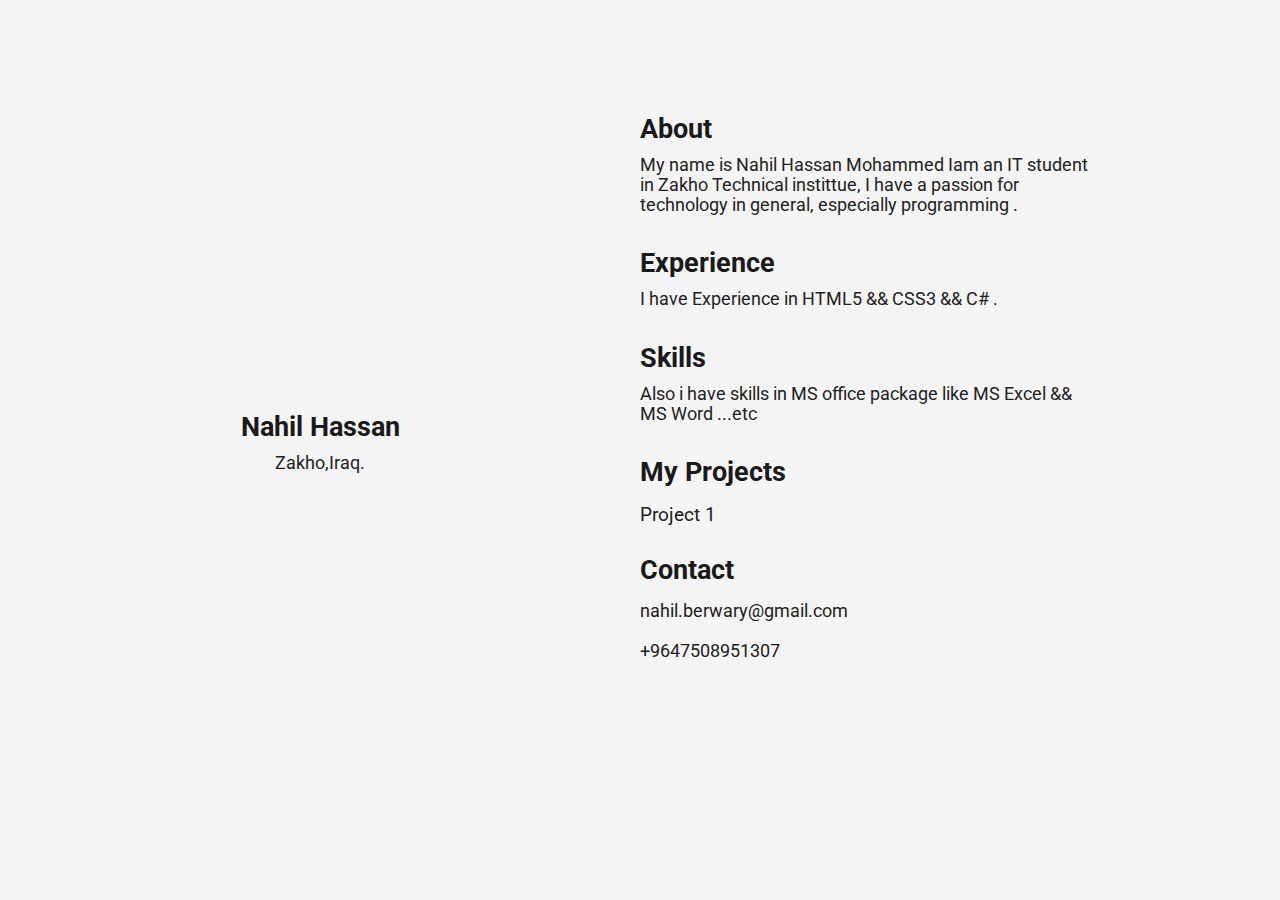
<file: index.html>
<!DOCTYPE html>
<html lang="en">
<head>
    <meta charset="UTF-8">
    <meta name="viewport" content="width=device-width, initial-scale=1.0">
    <meta http-equiv="X-UA-Compatible" content="ie=edge">
    <link rel="stylesheet" href="https://use.fontawesome.com/releases/v5.4.1/css/all.css" integrity="sha384-5sAR7xN1Nv6T6+dT2mhtzEpVJvfS3NScPQTrOxhwjIuvcA67KV2R5Jz6kr4abQsz" crossorigin="anonymous">
    <link rel="stylesheet" href="style.css">
    <title>Nahil Hassan </title>
    <link rel="icon" href="/Users/bibik/Downloads/Compressed/Nahil port/Lol.png">
</head>
<body>
    <div class="grid-2">
        <div class="section-1">
            <a href="index2.html">
            <i class="fas fa-code fa-5x white"></i>
        </a>
            <h2>Nahil Hassan</h2>
            <p>Zakho,Iraq.</p>
            <a target="_blank" href="https://twitter.com/nahilberwary?s=09"><i class="fab fa-twitter"></i></a>
            <a target="_blank" href="https://www.facebook.com/berwari93"><i class="fab fa-facebook"></i></a>
            <a target="_blank" href="https://instagram.com/nahilberwary?utm_medium=copy_link"><i class="fab fa-instagram"></i></a>
            <a target="_blank" href="https://www.snapchat.com/add/nahil_barwary"><i class="fab fa-snapchat"></i></a>
        </div>
        <div class="section-2">
            <h2>About</h2>
            <p>My name is Nahil Hassan Mohammed Iam an IT student in Zakho Technical instittue, I have a passion for technology in general, especially programming .</p>
            <h2>Experience</h2>
            <p>I have Experience in HTML5 && CSS3 && C# .</p>

            <h2>Skills</h2>
            <p>Also i have skills in MS office package like MS Excel && MS Word ...etc</p>
            <h2>My Projects</h2>
            <a target="_blank" href="http://panelcompany.co/">Project 1</a>
            <h2>Contact</h2>
            <a href="mailto: nahil.berwary@gmail.com"><p>nahil.berwary@gmail.com</p></a>
            <a href="tel:+9647508951307"><p>+9647508951307</p></a>
        </div>
    </div>
</body>
</html>
</file>
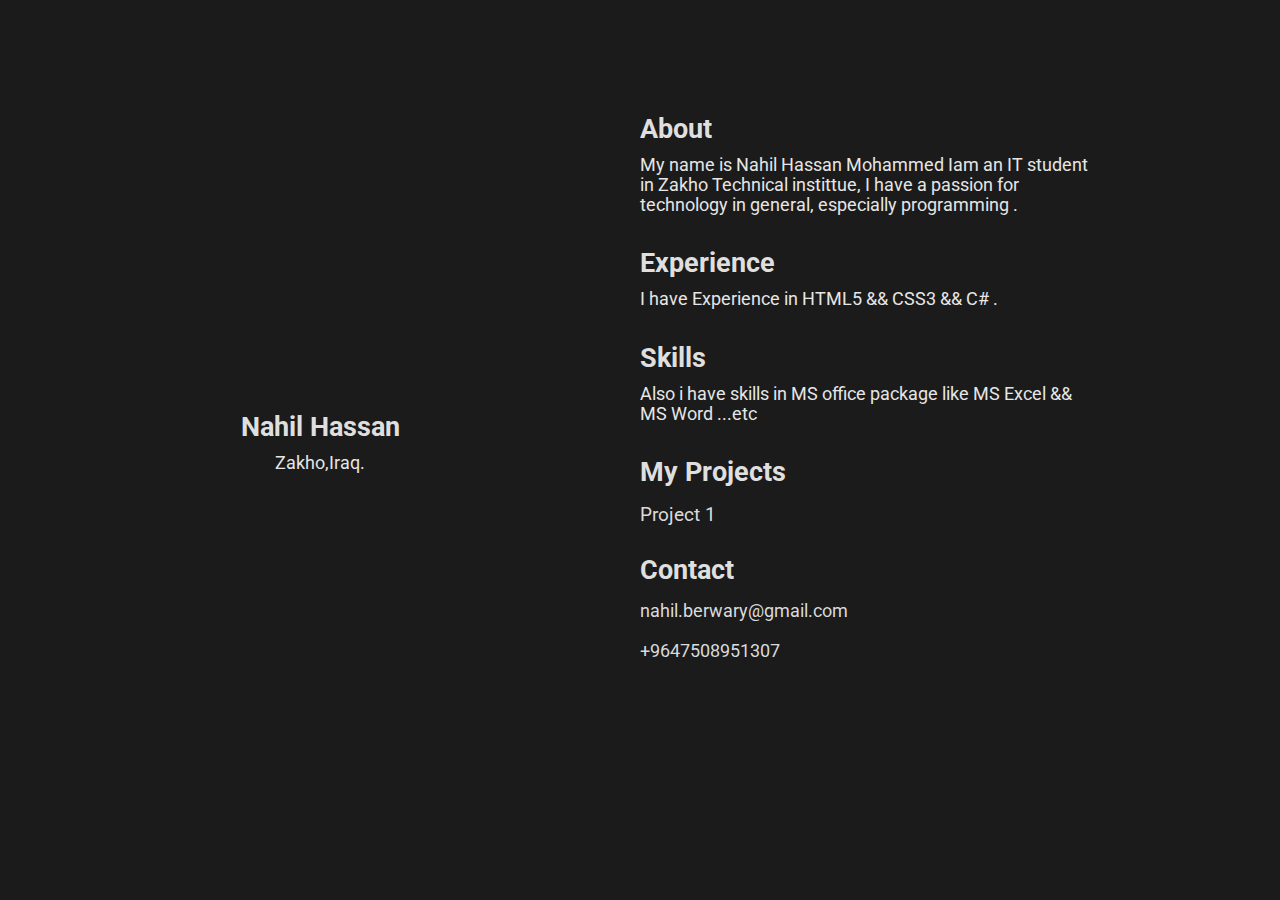
<file: index2.html>
<!DOCTYPE html>
<html lang="en">
<head>
    <meta charset="UTF-8">
    <meta name="viewport" content="width=device-width, initial-scale=1.0">
    <meta http-equiv="X-UA-Compatible" content="ie=edge">
    <link rel="stylesheet" href="https://use.fontawesome.com/releases/v5.4.1/css/all.css" integrity="sha384-5sAR7xN1Nv6T6+dT2mhtzEpVJvfS3NScPQTrOxhwjIuvcA67KV2R5Jz6kr4abQsz" crossorigin="anonymous">
    <link rel="stylesheet" href="style2.css">
    <title>Nahil Hassan </title>
    <link rel="icon" href="/Users/bibik/Downloads/Compressed/Nahil port/Lol.png">
</head>
<body>
    <div class="grid-2">
        <div class="section-1">
            <a href="index.html">
            <i class="fas fa-code fa-5x white"></i>
        </a>
            <h2>Nahil Hassan</h2>
            <p>Zakho,Iraq.</p>
            <a target="_blank" href="https://twitter.com/nahilberwary?s=09"><i class="fab fa-twitter"></i></a>
            <a target="_blank" href="https://www.facebook.com/berwari93"><i class="fab fa-facebook"></i></a>
            <a target="_blank" href="https://instagram.com/nahilberwary?utm_medium=copy_link"><i class="fab fa-instagram"></i></a>
            <a target="_blank" href="https://www.snapchat.com/add/nahil_barwary"><i class="fab fa-snapchat"></i></a>
        </div>
        <div class="section-2">
            <h2>About</h2>
            <p>My name is Nahil Hassan Mohammed Iam an IT student in Zakho Technical instittue, I have a passion for technology in general, especially programming .</p>
            <h2>Experience</h2>
            <p>I have Experience in HTML5 && CSS3 && C# .</p>

            <h2>Skills</h2>
            <p>Also i have skills in MS office package like MS Excel && MS Word ...etc</p>
            <h2>My Projects</h2>
            <a target="_blank" href="http://panelcompany.co/">Project 1</a>
            <h2>Contact</h2>
            <a href="mailto: nahil.berwary@gmail.com"><p>nahil.berwary@gmail.com</p></a>
            <a href="tel:+9647508951307"><p>+9647508951307</p></a>
        </div>
    </div>
</body>
</html>
</file>
<file: style.css>
/* global */
@import url('https://fonts.googleapis.com/css?family=Roboto');

.grid-2{
    display: grid;
    grid-template-columns: repeat(2,1fr);
}

body{
    margin: 0;
    padding: 0;
    font-family: 'Roboto', sans-serif;
    background-color: #f5f4f4;
    color: #222222;

}

h2,.white{
    color: rgb(27, 26, 26);
}

a{
    color: #202020;
    text-decoration: none;
}
/* section 1 */
.section-1{
    padding-top: 40vh;
    text-align: center;
}

.section-1 p{
    font-size: 1.1rem;
    padding-bottom: 10px;
    margin:0;
}

.section-1 h2{
    font-size: 1.7rem;
    margin-bottom: 10px;
}

.section-1 a{
    font-size: 1.5rem;
    padding: 10px;
}
/* section 2 */
.section-2{
    padding-top: 10vh;
    width: 70%;
}

.section-2 h2{
    font-size: 1.7rem;
    margin-bottom: 10px;
}

.section-2 p{
    font-size: 1.1rem;
    padding-bottom: 10px;
    margin:0;
}

.section-2 a{
    display: block;
    padding: 5px;
    font-size: 1.2rem;
    padding-left: 0;
    width: 100px;
}
/* animations / utilities */
.section-2 a:hover{
    font-size: 1.3rem;
    color: rgb(46, 45, 45);
    cursor: pointer;
    transition: 0.2s;
}

.section-1 a:hover{
    color: rgb(59, 59, 59);
    cursor: pointer;
    transition: 0.3s;
}

.white:hover{
    position: relative;
    padding-left: 10px;
}

/* media queres */
@media(max-width:780px){
    .grid-2{
        grid-template-columns: 1fr;
    }
    .section-1{
        padding:0;
        padding-top: 5rem;
    }
    .section-2{
        padding: 0;
        padding-left: 1.5rem;
        padding-top: 2rem;
    }
}
</file>
<file: style2.css>
/* global */
@import url('https://fonts.googleapis.com/css?family=Roboto');

.grid-2{
    display: grid;
    grid-template-columns: repeat(2,1fr);
}

body{
    margin: 0;
    padding: 0;
    font-family: 'Roboto', sans-serif;
    background-color: #1b1b1b;
    color: #e6e6e6;

}

h2,.white{
    color: rgb(223, 223, 223);
}

a{
    color: #dadada;
    text-decoration: none;
}
/* section 1 */
.section-1{
    padding-top: 40vh;
    text-align: center;
}

.section-1 p{
    font-size: 1.1rem;
    padding-bottom: 10px;
    margin:0;
}

.section-1 h2{
    font-size: 1.7rem;
    margin-bottom: 10px;
}

.section-1 a{
    font-size: 1.5rem;
    padding: 10px;
}
/* section 2 */
.section-2{
    padding-top: 10vh;
    width: 70%;
}

.section-2 h2{
    font-size: 1.7rem;
    margin-bottom: 10px;
}

.section-2 p{
    font-size: 1.1rem;
    padding-bottom: 10px;
    margin:0;
}

.section-2 a{
    display: block;
    padding: 5px;
    font-size: 1.2rem;
    padding-left: 0;
    width: 100px;
}
/* animations / utilities */
.section-2 a:hover{
    font-size: 1.3rem;
    color: rgb(46, 45, 45);
    cursor: pointer;
    transition: 0.2s;
}

.section-1 a:hover{
    color: rgb(59, 59, 59);
    cursor: pointer;
    transition: 0.3s;
}

.white:hover{
    position: relative;
    padding-left: 10px;
}

/* media queres */
@media(max-width:780px){
    .grid-2{
        grid-template-columns: 1fr;
    }
    .section-1{
        padding:0;
        padding-top: 5rem;
    }
    .section-2{
        padding: 0;
        padding-left: 1.5rem;
        padding-top: 2rem;
    }
}
</file>
